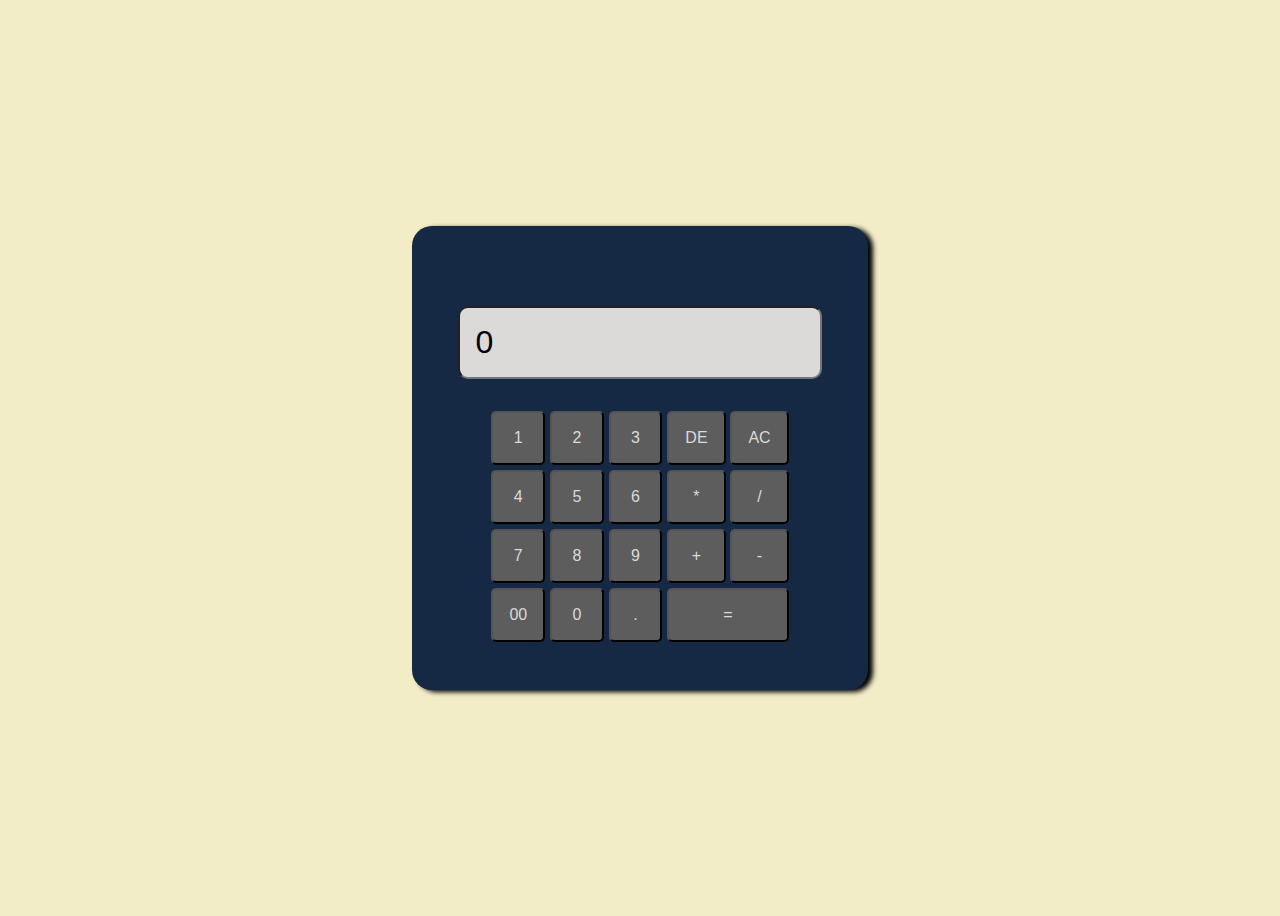
<file: index.html>
<!DOCTYPE html>
<html lang="en">

<head>
  <meta charset="UTF-8">
  <meta name="viewport" content="width=device-width, initial-scale=1.0">
  <title>Calculator</title>
  <link rel="stylesheet" href="style.css">
</head>

<body>
  <div class="calculator">

    <div class="input-container">
      <input class="input-number" type="text" placeholder="0">
    </div>
    <div class="main-calc-container">
      <div class="left-sec">
        <button class="keys">1</button>
        <button class="keys">2</button>
        <button class="keys">3</button>
        <button class="keys">4</button>
        <button class="keys">5</button>
        <button class="keys">6</button>
        <button class="keys">7</button>
        <button class="keys">8</button>
        <button class="keys">9</button>
        <button class="keys">00</button>
        <button class="keys">0</button>
        <button class="keys">.</button>
      </div>
      <div class="mid-sec-left">
        <div class="right-sec">
          <button class="keys">DE</button>
          <button class="keys">AC</button>
          <button class="keys">*</button>
          <button class="keys">/</button>
          <button class="keys">+</button>
          <button class="keys">-</button>
        </div>
          <button class="keys equal-btn">=</button>
      </div>

    </div>
    <script src="index.js"></script>
</body>

</html>
</file>
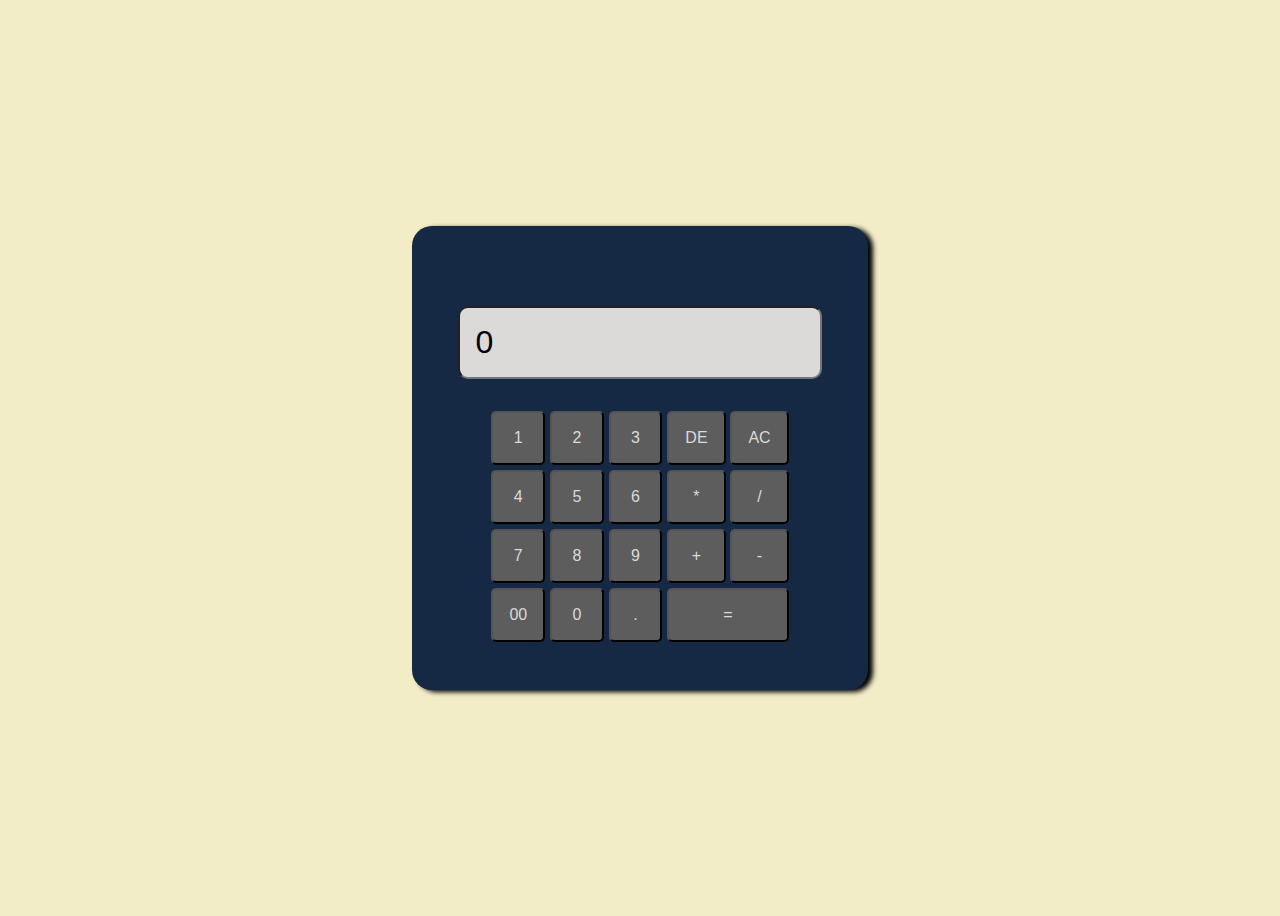
<file: index/index.html>
<!DOCTYPE html>
<html lang="en">

<head>
  <meta charset="UTF-8">
  <meta name="viewport" content="width=device-width, initial-scale=1.0">
  <title>Calculator</title>
  <link rel="stylesheet" href="/style/style.css">
</head>

<body>
  <div class="calculator">

    <div class="input-container">
      <input class="input-number" type="text" placeholder="0">
    </div>
    <div class="main-calc-container">
      <div class="left-sec">
        <button class="keys">1</button>
        <button class="keys">2</button>
        <button class="keys">3</button>
        <button class="keys">4</button>
        <button class="keys">5</button>
        <button class="keys">6</button>
        <button class="keys">7</button>
        <button class="keys">8</button>
        <button class="keys">9</button>
        <button class="keys">00</button>
        <button class="keys">0</button>
        <button class="keys">.</button>
      </div>
      <div class="mid-sec-left">
        <div class="right-sec">
          <button class="keys">DE</button>
          <button class="keys">AC</button>
          <button class="keys">*</button>
          <button class="keys">/</button>
          <button class="keys">+</button>
          <button class="keys">-</button>
        </div>
          <button class="keys equal-btn">=</button>
      </div>

    </div>
    <script src="/js/index.js"></script>
</body>

</html>
</file>
<file: style.css>
body{
  display:flex;
  align-items: center;
  justify-content:center;
  height:100vh;
  background-color: #F2ECC7;
}
input{
  height:100%;
  width:100%;
  font-size:2rem;
  padding:1rem;
  border-radius:10px;
  outline:none;
  background-color: #dcd9d9;
}
input::placeholder{
color:black
}
.input-container{
  display:flex;
  align-items:center;
  justify-content:center;
  width: 80%;
}
.calculator{
  box-shadow:5px 2px 5px black;
  display:flex;
  flex-direction:column;
  background:#152944;
  padding: 5rem 0 3rem;
  border-radius:20px;
  align-items:center;
  justify-content:center;
}
.main-calc-container{
  display:flex;
  grid-template-columns: repeat(2,1fr);
  margin-top:2rem;
}
.right-sec{
  display:grid;
  grid-template-columns: repeat(2,1fr);
  width:100%;
  grid-gap:.3rem;
}
.left-sec{
  display:grid;
  grid-template-columns: repeat(3,1fr);
  width:100%;
  grid-gap:.3rem;
}
button{
  padding:1rem;
  font-size:1rem;
  border-radius:5px;
  background-color:#5d5d5d;
  color:#dcd9d9
}
input::-webkit-inner-spin-button{
-webkit-appearance:none;
}
.mid-sec-left{
  margin-left:5px;
}
.equal-btn{
width:100%;
margin-top:5px;
}
</file>
<file: style/style.css>
body{
  display:flex;
  align-items: center;
  justify-content:center;
  height:100vh;
  background-color: #F2ECC7;
}
input{
  height:100%;
  width:100%;
  font-size:2rem;
  padding:1rem;
  border-radius:10px;
  outline:none;
  background-color: #dcd9d9;
}
input::placeholder{
color:black
}
.input-container{
  display:flex;
  align-items:center;
  justify-content:center;
  width: 80%;
}
.calculator{
  box-shadow:5px 2px 5px black;
  display:flex;
  flex-direction:column;
  background:#152944;
  padding: 5rem 0 3rem;
  border-radius:20px;
  align-items:center;
  justify-content:center;
}
.main-calc-container{
  display:flex;
  grid-template-columns: repeat(2,1fr);
  margin-top:2rem;
}
.right-sec{
  display:grid;
  grid-template-columns: repeat(2,1fr);
  width:100%;
  grid-gap:.3rem;
}
.left-sec{
  display:grid;
  grid-template-columns: repeat(3,1fr);
  width:100%;
  grid-gap:.3rem;
}
button{
  padding:1rem;
  font-size:1rem;
  border-radius:5px;
  background-color:#5d5d5d;
  color:#dcd9d9
}
input::-webkit-inner-spin-button{
-webkit-appearance:none;
}
.mid-sec-left{
  margin-left:5px;
}
.equal-btn{
width:100%;
margin-top:5px;
}
</file>
